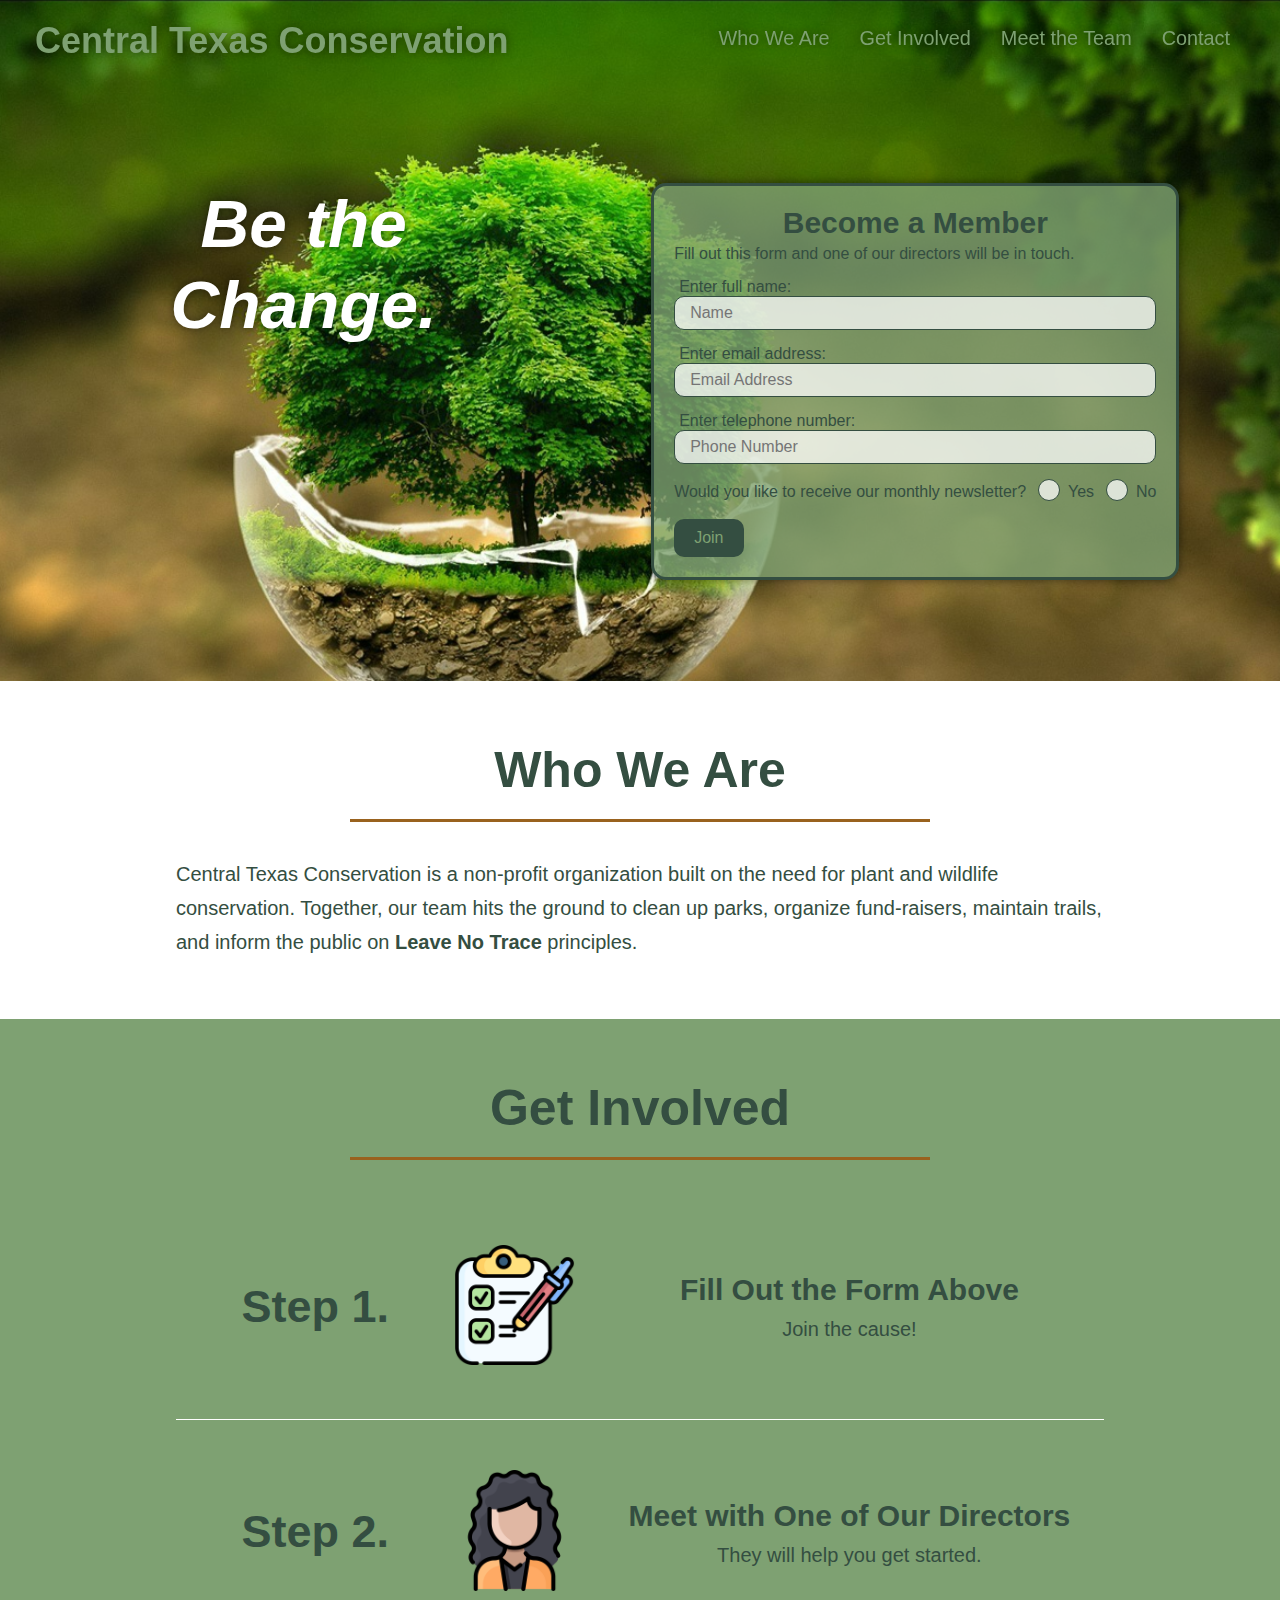
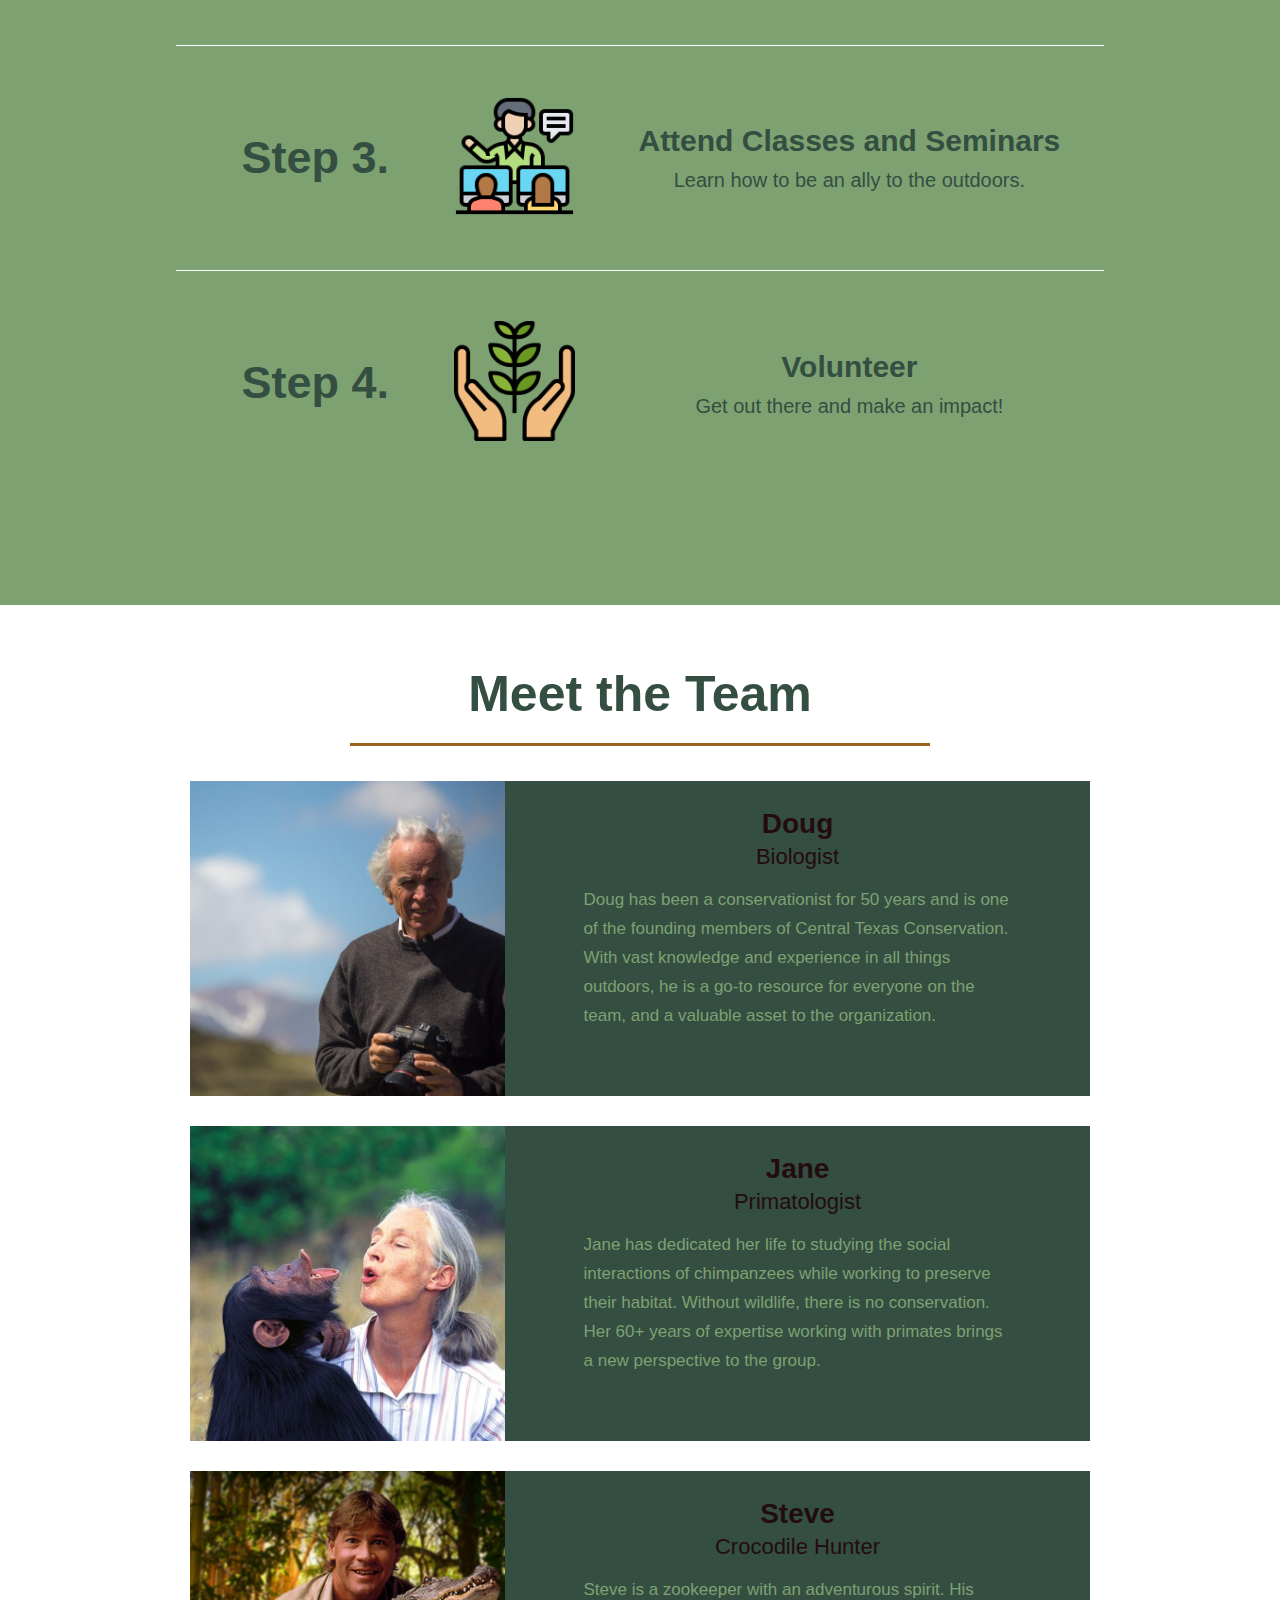
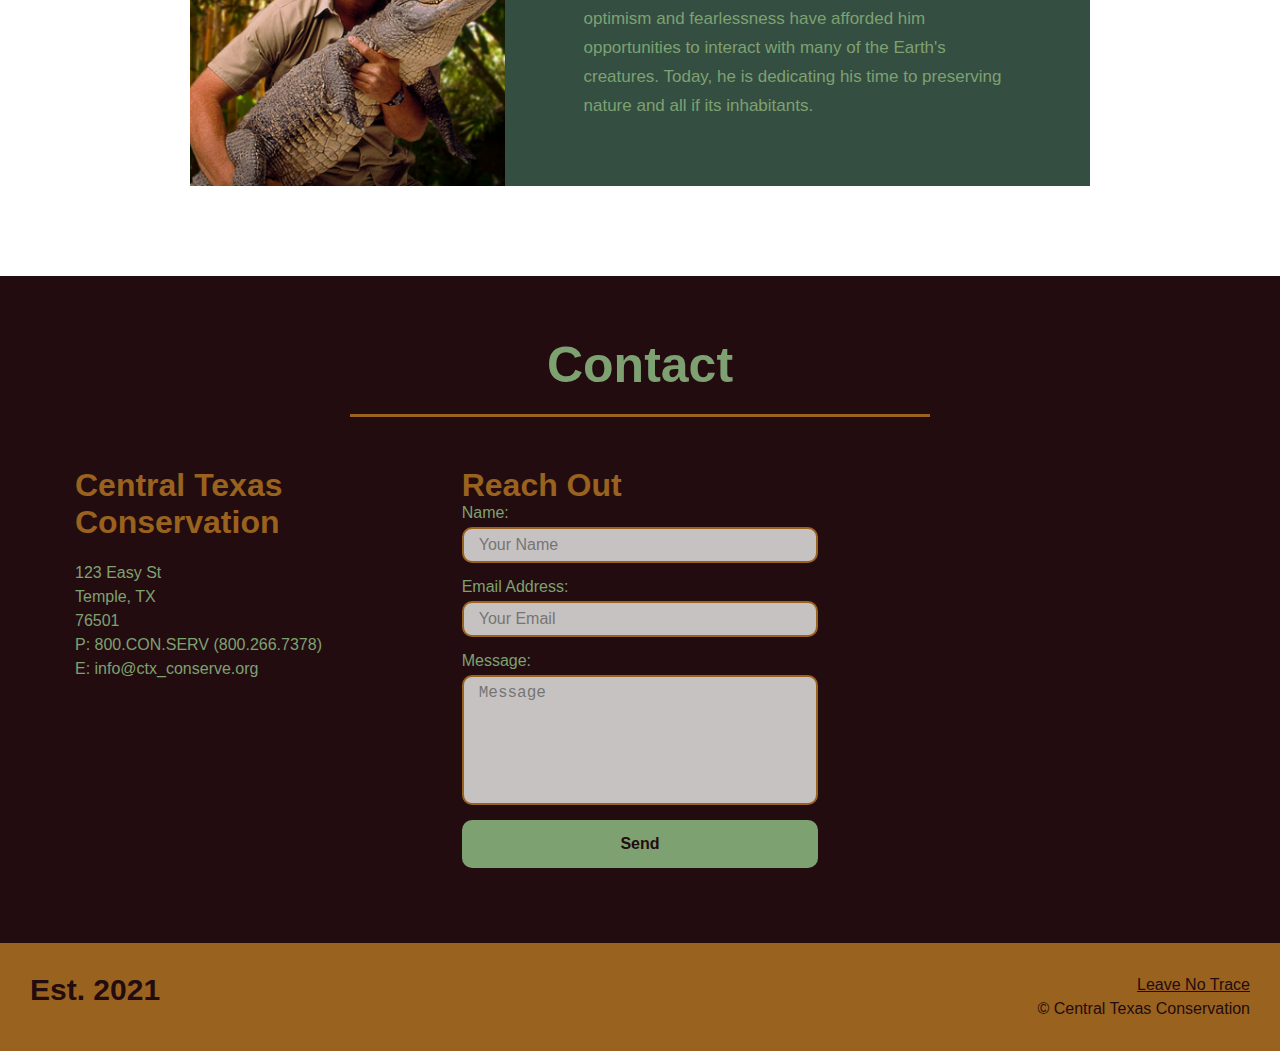
<file: index.html>
<!DOCTYPE html>
<html lang="en">
<head>
  <meta charset="UTF-8">
  <meta name="viewport" content="width=device-width, initial-scale=1.0" />
  <link rel="stylesheet" href="./assets/css/style.css" />
  <title>CTX Conservation</title>
</head>
<body>
  <!--Navbar-->
  <header>
    <h1>
      <a href="/">Central Texas Conservation</a>
    </h1>
    <nav>
      <ul>
        <li>
          <a href="#who-we-are">Who We Are</a>
        </li>
        <li>
          <a href="#get-involved">Get Involved</a>
        </li>
        <li>
          <a href="#team">Meet the Team</a>
        </li>
        <li>
          <a href="#contact">Contact</a>
        </li>
      </ul>
    </nav>
  </header>
  <!--Jumbotron-->
  <section class="hero">
    <div class="hero-cta">
      <h2>Be the Change.</h2>
    </div>
    <div class="hero-form">
      <h3>Become a Member</h3>
      <p>Fill out this form and one of our directors will be in touch.</p>
      <form>
        <label for="name">Enter full name:</label>
        <input type="text" placeholder="Name" name="name" id="name" class="form-input" />
        <label for="email">Enter email address:</label>
        <input type="email" placeholder="Email Address" name="email" id="email" class="form-input" />
        <label for="phone">Enter telephone number:</label>
        <input type="tel" placeholder="Phone Number" name="phone" id="phone" class="form-input" />
        <p>
          Would you like to receive our monthly newsletter?
          <span class="radio-wrapper">
            <input type="radio" name="news-confirm" id="news-yes" />
            <label for="news-yes">Yes</label>
          </span>
          <span class="radio-wrapper">
            <input type="radio" name="news-confirm" id="news-no" />
            <label for="news-no">No</label>
          </span>
        </p>
        <button type="submit">
          Join
        </button>
      </form>
    </div>
  </section>

  <!--Who We Are section-->
  <section id="who-we-are" class="intro">
    <div class="flex-row">
      <h2 class="section-title">Who We Are</h2>
    </div>
    <div class="flex-row">
      <p>
        Central Texas Conservation is a non-profit organization
        built on the need for plant and wildlife conservation. Together,
        our team hits the ground to clean up parks, organize fund-raisers,
        maintain trails, and inform the public on
        <a href="./leave-no-trace.html">Leave No Trace</a>
        principles.
      </p>
    </div>
  </section>

  <!--Get Involved section-->
  <section id="get-involved" class="intro steps">
    <div class="flex-row">
      <h2 class="section-title">Get Involved</h2>
    </div>
    <div class="step">
      <h3>Step 1.</h3>
      <div class="step-info">
        <div class="step-img">
          <img src="./assets/images/form.png" alt="" />
        </div>
        <div class="step-text">
          <h4>Fill Out the Form Above</h4>
          <p>Join the cause!</p>
        </div>
      </div>
    </div>
    <div class="step">
      <h3>Step 2.</h3>
      <div class="step-info">
        <div class="step-img">
          <img src="./assets/images/person.png" alt="" />
        </div>
        <div class="step-text">
          <h4>Meet with One of Our Directors</h4>
          <p>They will help you get started.</p>
        </div>
      </div>
    </div>
    <div class="step">
      <h3>Step 3.</h3>
      <div class="step-info">
        <div class="step-img">
          <img src="./assets/images/class.png" alt="" />
        </div>
        <div class="step-text">
          <h4>Attend Classes and Seminars</h4>
          <p>Learn how to be an ally to the outdoors.</p>
        </div>
      </div>
    </div>
    <div class="step">
      <h3>Step 4.</h3>
      <div class="step-info">
        <div class="step-img">
          <img src="./assets/images/plant.png" alt="" />
        </div>
        <div class="step-text">
          <h4>Volunteer</h4>
          <p>Get out there and make an impact!</p>
        </div>
      </div>
    </div>
  </section>

  <!--Meet the Team section-->
  <section id="meet-the-team" class="intro">
    <div class="flex-row">
      <h2 class="section-title">Meet the Team</h2>
    </div>
    <div class="members">
      <article class="member">
        <img src="./assets/images/doug.jpg" alt="Doug in a mountain range" />
        <div class="member-bio">
          <h3 class="member-name">Doug</h3>
          <h4 class="member-role">Biologist</h4>
          <p>
            Doug has been a conservationist for 50 years and is one of
            the founding members of Central Texas Conservation. With vast
            knowledge and experience in all things outdoors, he is a
            go-to resource for everyone on the team, and a valuable asset
            to the organization.
          </p>
        </div>
      </article>
      <article class="member">
        <img src="./assets/images/jane.jpg" alt="Jane Goodall holding an ape" />
        <div class="member-bio">
          <h3 class="member-name">Jane</h3>
          <h4 class="member-role">Primatologist</h4>
          <p>
            Jane has dedicated her life to studying the social interactions
            of chimpanzees while working to preserve their habitat. Without
            wildlife, there is no conservation. Her 60+ years of expertise
            working with primates brings a new perspective to the group.
          </p>
        </div>
      </article>
      <article class="member">
        <img src="./assets/images/steve.jpg" alt="Steve Irwin holding a crocodile" />
        <div class="member-bio">
          <h3 class="member-name">Steve</h3>
          <h4 class="member-role">Crocodile Hunter</h4>
          <p>
            Steve is a zookeeper with an adventurous spirit. His optimism and
            fearlessness have afforded him opportunities to interact with
            many of the Earth's creatures. Today, he is dedicating his time to
            preserving nature and all if its inhabitants.
          </p>
        </div>
      </article>
    </div>
  </section>

  <!--Contact section-->
  <section id="contact" class="intro contact-section">
    <div class="flex-row">
      <h2 class="section-title">Contact</h2>
    </div>
    <div class="contact-info">
      <div>
        <h3>Central Texas Conservation</h3>
        <address>
          123 Easy St<br/>
          Temple, TX<br/>
          76501<br/>
          P: 800.CON.SERV (800.266.7378)<br/>
          E: <a href="mailto:info@ctx_conserve.org">info@ctx_conserve.org</a>
        </address>
      </div>
      <div class="contact-form">
        <h3>Reach Out</h3>
        <form>
          <label for="contact-name">Name:</label>
          <input type="text" id="contact-name" placeholder="Your Name" />
          <label for="contact-email">Email Address:</label>
          <input type="email" id="contact-email" placeholder="Your Email" />
          <label for="contact-message">Message:</label>
          <textarea id="contact-message" placeholder="Message"></textarea>
          <button type="submit">Send</button>
        </form>
      </div>
      <iframe
        src="https://www.google.com/maps/embed?pb=!1m18!1m12!1m3!1d218673.41864641866!2d-97.86213689314613!3d31.0882638850714!2m3!1f0!2f0!3f0!3m2!1i1024!2i768!4f13.1!3m3!1m2!1s0x0%3A0x3f3acbb431f4aac3!2sMiller%20Spring%20Park!5e0!3m2!1sen!2sus!4v1631575198085!5m2!1sen!2sus"
        style="border:0;"
        allowfullscreen=""
        loading="lazy">
      </iframe>
    </div>
  </section>

  <!--Footer-->
  <footer>
    <h2>Est. 2021</h2>
    <div>
      <a href="./leave-no-trace.html">Leave No Trace</a><br />
      &copy; Central Texas Conservation
    </div>
  </footer>
</body>
</html>
</file>
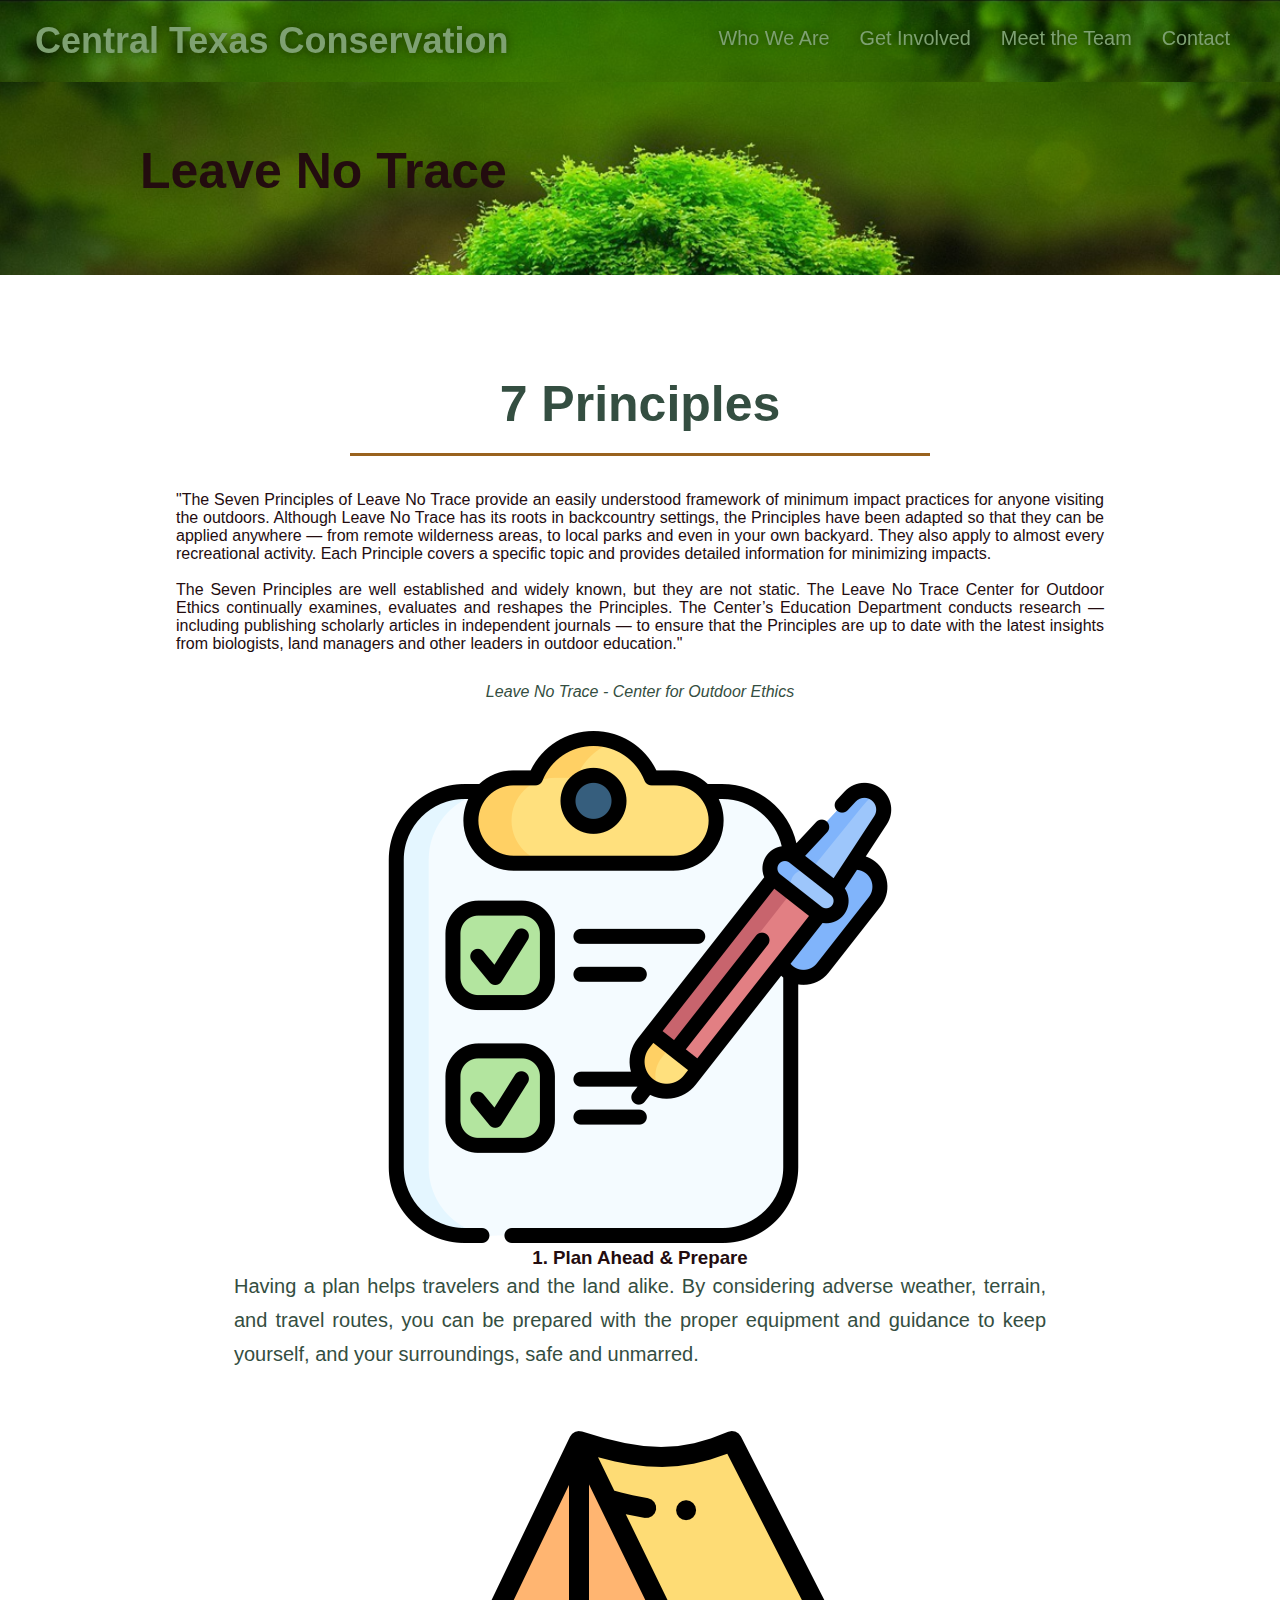
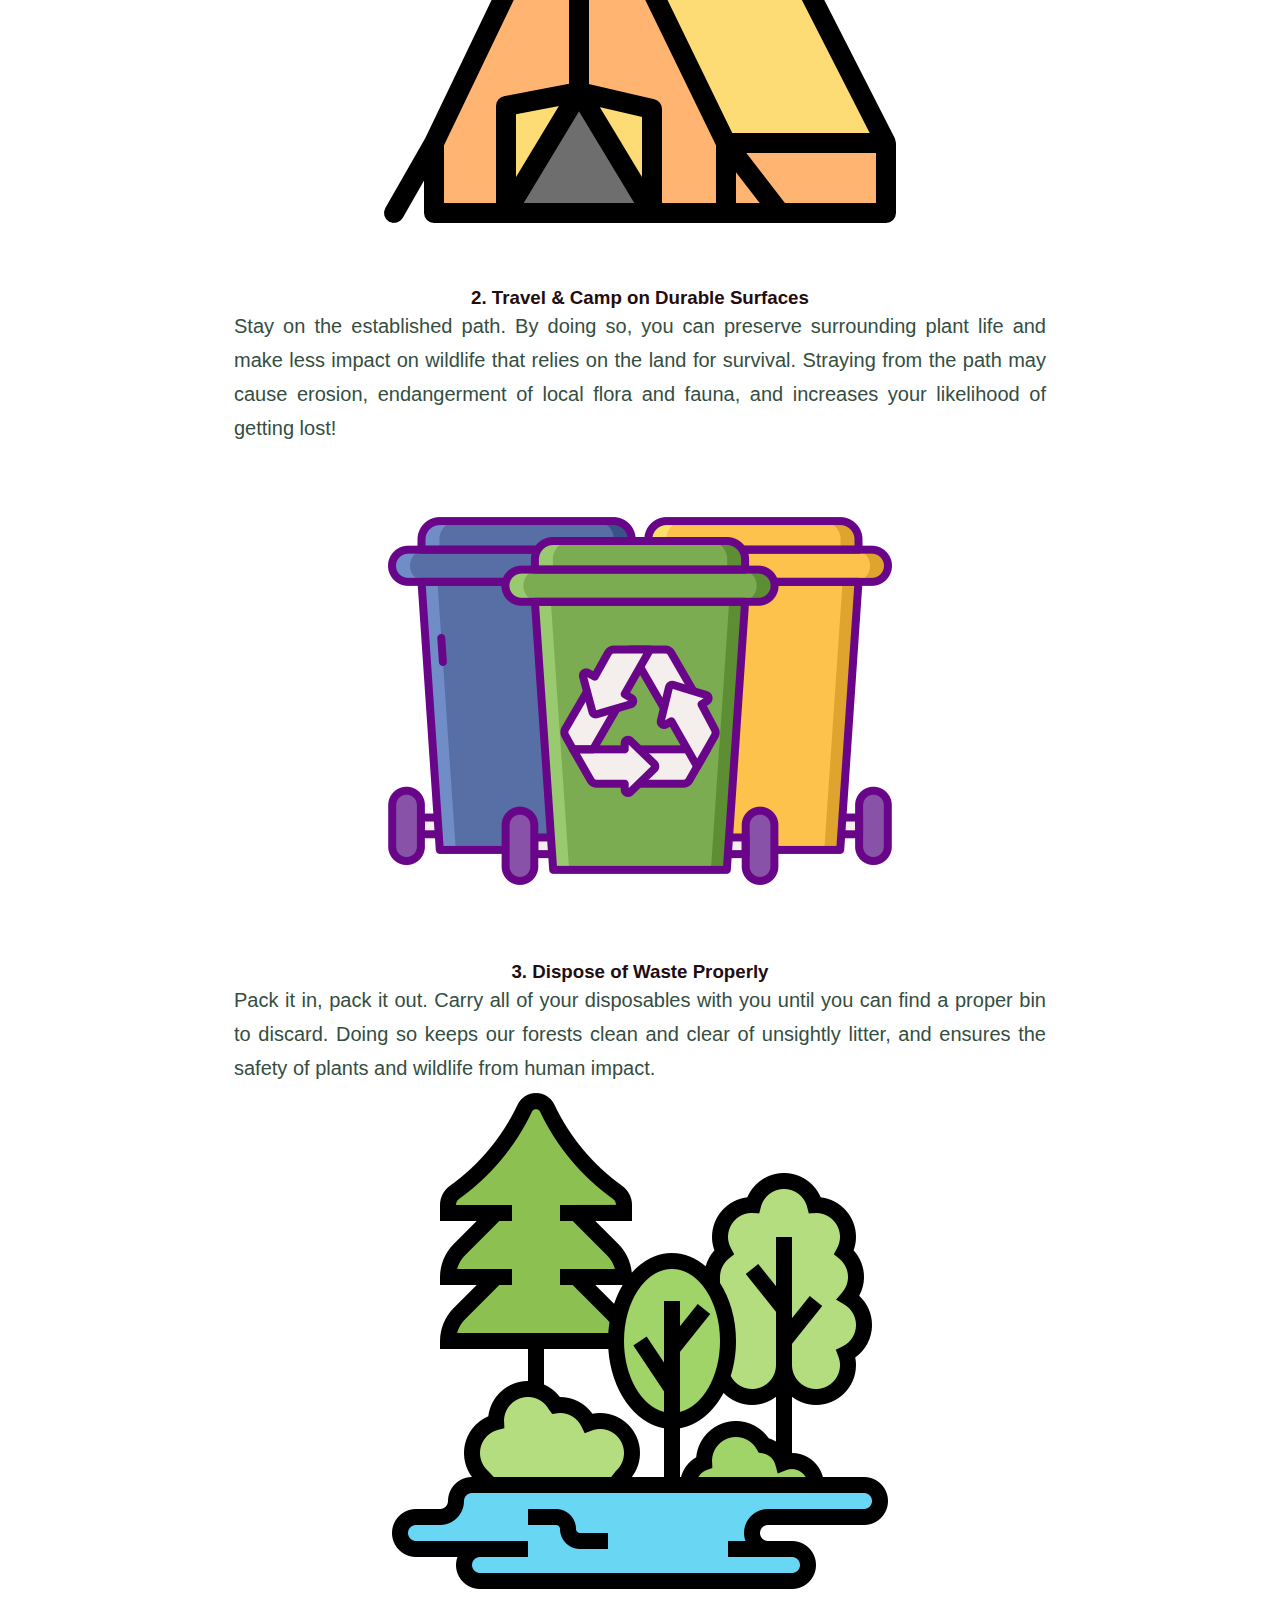
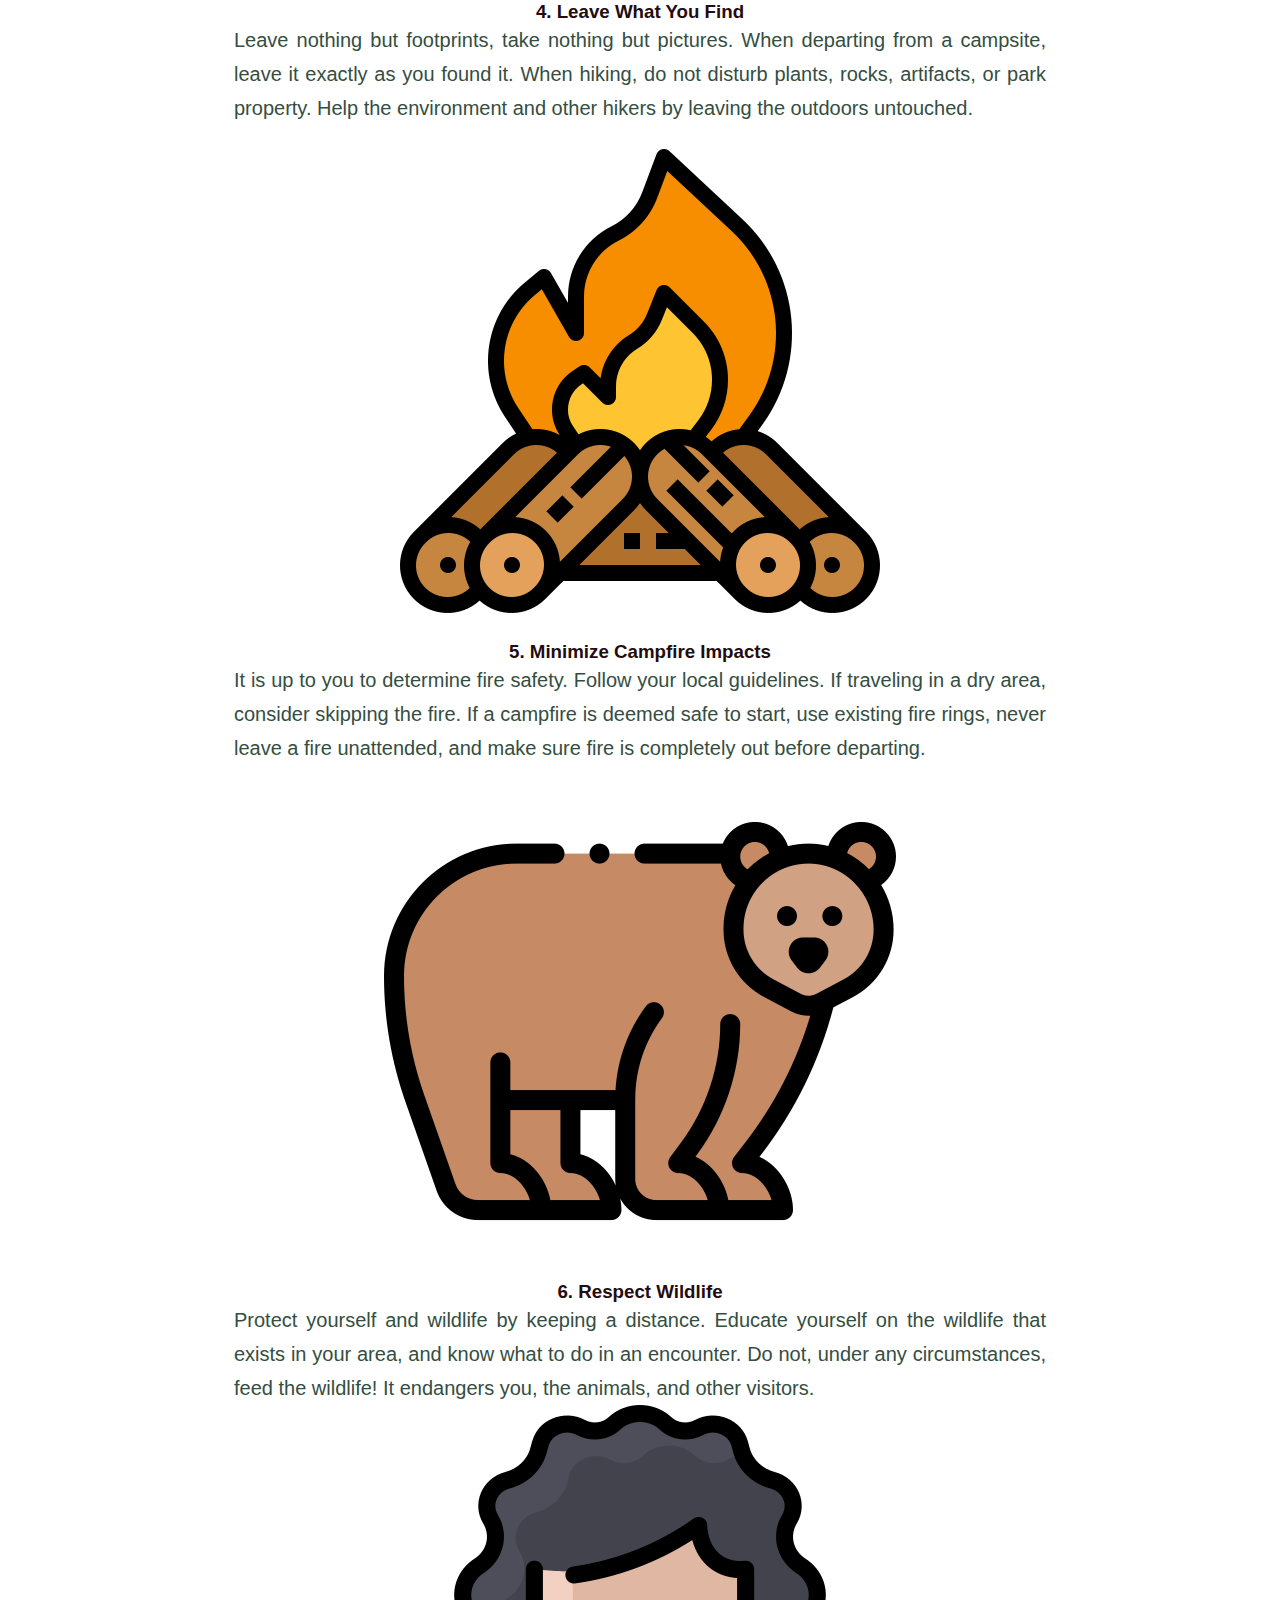
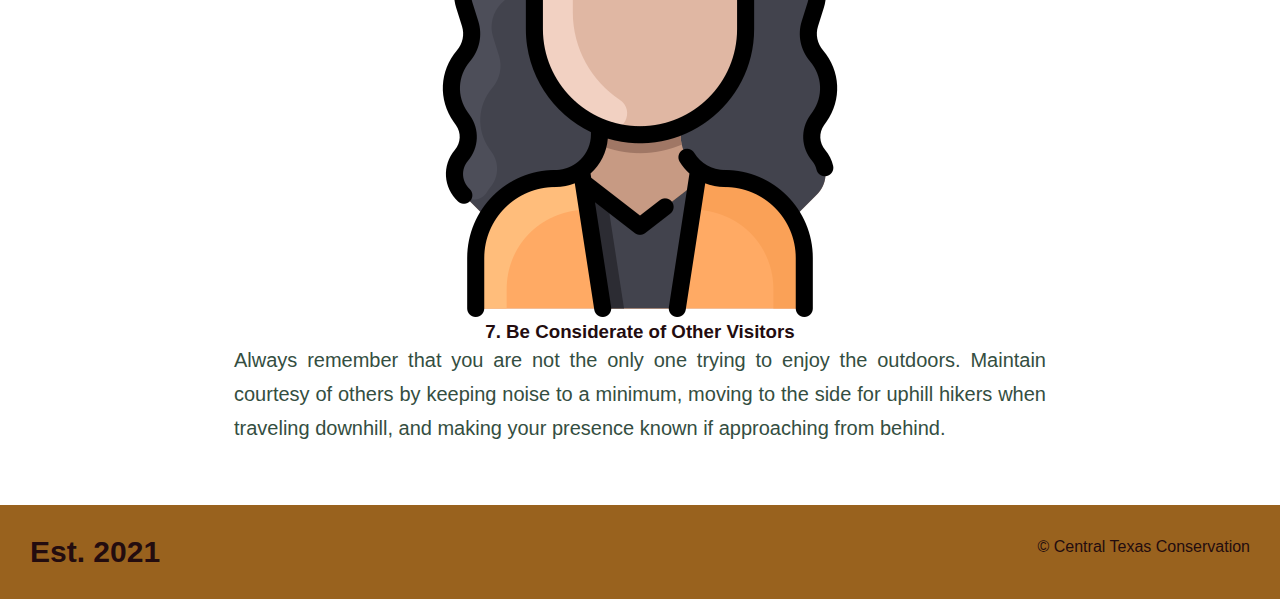
<file: leave-no-trace.html>
<!DOCTYPE html>
<html lang="en">
<head>
  <meta charset="UTF-8">
  <meta name="viewport" content="width=device-width, initial-scale=1.0" />
  <link rel="stylesheet" href="./assets/css/style.css" />
  <link rel="stylesheet" href="./assets/css/secondary-styles.css" />
  <title>Leave No Trace - CTXC</title>
</head>
<body>
  <!--Navbar-->
  <header>
    <h1>
      <a href="./index.html">Central Texas Conservation</a>
    </h1>
    <nav>
      <ul>
        <li>
          <a href="./index.html#who-we-are">Who We Are</a>
        </li>
        <li>
          <a href="./index.html#get-involved">Get Involved</a>
        </li>
        <li>
          <a href="./index.html#team">Meet the Team</a>
        </li>
        <li>
          <a href="./index.html#contact">Contact</a>
        </li>
      </ul>
    </nav>
  </header>
  <!--Jumbotron-->
  <section class="hero">
    <h2 class="page-title">
      Leave No Trace
    </h2>
  </section>
  <!--Content-->
  <section class="intro steps principles">
    <h2>7 Principles</h2>
    <figure>
      <blockquote cite="https://lnt.org/why/7-principles/">
        "The Seven Principles of Leave No Trace provide an easily understood framework
        of minimum impact practices for anyone visiting the outdoors. Although
        Leave No Trace has its roots in backcountry settings, the Principles
        have been adapted so that they can be applied anywhere — from remote
        wilderness areas, to local parks and even in your own backyard.
        They also apply to almost every recreational activity. Each Principle covers
        a specific topic and provides detailed information for minimizing impacts.
        <br/>
        <br/>
        The Seven Principles are well established and widely known, but they
        are not static. The Leave No Trace Center for Outdoor Ethics continually
        examines, evaluates and reshapes the Principles. The Center’s Education
        Department conducts research — including publishing scholarly articles
        in independent journals — to ensure that the Principles are up to
        date with the latest insights from biologists, land managers and other
        leaders in outdoor education."
      </blockquote>
      <figcaption>
        <cite><a href="https://lnt.org/why/7-principles/">Leave No Trace - Center for Outdoor Ethics</a></cite>
      </figcaption>
    </figure>
    <div>
      <img src="./assets/images/form.png" alt="" />
      <h3>1. Plan Ahead & Prepare</h3>
      <p>
        Having a plan helps travelers and the land alike.
        By considering adverse weather, terrain, and travel routes,
        you can be prepared with the proper equipment and guidance
        to keep yourself, and your surroundings, safe and unmarred.
      </p>
    </div>
    <div>
      <img src="./assets/images/tent.png" alt="" />
      <h3>2. Travel & Camp on Durable Surfaces</h3>
      <p>
        Stay on the established path. By doing so, you can preserve surrounding
        plant life and make less impact on wildlife that relies on the land
        for survival. Straying from the path may cause erosion, endangerment
        of local flora and fauna, and increases your likelihood of getting lost!
      </p>
    </div>
    <div>
      <img src="./assets/images/bin.png" alt="" />
      <h3>3. Dispose of Waste Properly</h3>
      <p>
        Pack it in, pack it out. Carry all of your disposables with you until you
        can find a proper bin to discard. Doing so keeps our forests clean and
        clear of unsightly litter, and ensures the safety of plants and wildlife
        from human impact.
      </p>
    </div>
    <div>
      <img src="./assets/images/trees.png" alt="" />
      <h3>4. Leave What You Find</h3>
      <p>
        Leave nothing but footprints, take nothing but pictures. When departing
        from a campsite, leave it exactly as you found it. When hiking, do not
        disturb plants, rocks, artifacts, or park property. Help the environment
        and other hikers by leaving the outdoors untouched.
      </p>
    </div>
    <div>
      <img src="./assets/images/campfire.png" alt="" />
      <h3>5. Minimize Campfire Impacts</h3>
      <p>
        It is up to you to determine fire safety. Follow your local guidelines.
        If traveling in a dry area, consider skipping the fire. If a campfire is
        deemed safe to start, use existing fire rings, never leave a fire
        unattended, and make sure fire is completely out before departing.
      </p>
    </div>
    <div>
      <img src="./assets/images/bear.png" alt="" />
      <h3>6. Respect Wildlife</h3>
      <p>
        Protect yourself and wildlife by keeping a distance.
        Educate yourself on the wildlife that exists in your area, and know
        what to do in an encounter. Do not, under any circumstances,
        feed the wildlife! It endangers you, the animals, and other visitors.
      </p>
    </div>
    <div>
      <img src="./assets/images/person.png" alt="" />
      <h3>7. Be Considerate of Other Visitors</h3>
      <p>
        Always remember that you are not the only one trying to enjoy the
        outdoors. Maintain courtesy of others by keeping noise to a minimum,
        moving to the side for uphill hikers when traveling downhill, and
        making your presence known if approaching from behind.
      </p>
    </div>
  </section>
  <!--Footer-->
  <footer>
    <h2>Est. 2021</h2>
    <div>
      &copy; Central Texas Conservation
    </div>
  </footer>
</body>
</html>
</file>
<file: assets/css/style.css>
:root {
  --dark-green: #344E41;
  --light-green: #7EA172;
  --dark-brown: #230C0F;
  --light-brown: #99621E;
}

* {
  margin: 0;
  padding: 0;
  /* ignore padding in the overall width */
  box-sizing: border-box;
}

body {
  color: var(--dark-brown);
  font-family: Helvetica, Arial, sans-serif;
}

section {
  padding: 60px;
}

/* Utility classes */
.flex-row {
  display: flex;
}

/* Navbar */
header {
  padding: 20px 35px;
  display: flex;
  justify-content: space-between;
  flex-wrap: wrap;
  position: -webkit-sticky;
  position: sticky;
  top: 0;
  z-index: 9999;
  background-image: url('../images/bulb.jpg');
  background-size: cover;
  background-position: center;
  background-attachment: fixed;
  background-position: 80%;
}

header h1 {
  font-weight: bold;
  font-size: 36px;
  color: var(--light-green);
  margin: 0;
  text-shadow: 0 0 10px rgba(0, 0, 0, 0.5);
}

header a {
  text-decoration: none;
  color: var(--light-green);
}

header nav {
  margin: 7px 0;
}

header nav ul {
  display: flex;
  flex-wrap: wrap;
  justify-content: space-between;
  /* align items vertically when direction is row */
  align-items: center;
  list-style: none;
}

header nav ul li a {
  padding: 10px 15px;
  font-weight: lighter;
  font-size: 1.55vw;
  text-shadow: 0 0 10px rgba(0, 0, 0, 0.5);
}

header nav ul li a:hover {
  background: var(--dark-brown);
  border-radius: 15px;
  text-shadow: none;
}

/* Footer */
footer {
  background-color: var(--light-brown);
  width: 100%;
  padding: 30px;
  display: flex;
  justify-content: space-between;
  flex-wrap: wrap;
}

footer h2 {
  color: var(--dark-brown);
  font-size: 30px;
  margin: 0;
}

footer div {
  line-height: 1.5;
  text-align: right;
}

footer a {
  color: var(--dark-brown);
}

/* Hero/Jumbotron */
.hero {
  display: flex;
  justify-content: space-between;
  flex-wrap: wrap;
  align-items: flex-start;
  background-image: url('../images/bulb.jpg');
  background-size: cover;
  background-position: center;
  background-attachment: fixed;
  background-position: 80%;
}

.hero-cta {
  width: 35%;
  text-align: center;
  margin: 3.5%;
  color: white;
  font-size: 45px;
  font-style: italic;
  line-height: 1.2;
}

.hero-cta h2 {
  text-shadow: 0 0 10px rgba(0, 0, 0, 0.5);
}

/* Sign up form */
.hero-form {
  background-color: rgba(126, 161, 114, 0.8);
  padding: 20px;
  color: var(--dark-green);
  border: 3px solid var(--dark-green);
  margin: 3.5%;
  box-shadow: 0 0 10px rgba(0, 0, 0, 0.5);
  border-radius: 15px;
}

.hero-form h3 {
  font-size: 30px;
  margin: 0;
  text-align: center;
}

.hero-form p {
  margin: 5px 0 15px 0;
}

.hero-form label {
  margin: 0 5px;
}

.form-input {
  border: 1px solid var(--dark-green);
  display: block;
  padding: 7px 15px;
  font-size: 16px;
  color: var(--dark-green);
  width: 100%;
  margin-bottom: 15px;
  border-radius: 10px;
  background-color: rgba(255,255,255, 0.75);
}

.form-input:focus {
  background-color: rgba(255,255,255, 1);
  outline: none;
}

.radio-wrapper input {
  opacity: 0;
}

.radio-wrapper input + label::after {
  content: none;
}

.radio-wrapper input:checked + label::after {
  content: "";
}

.radio-wrapper label {
  position: relative;
  left: 10px;
  margin: 10px;
  line-height: 1.6;
}

.radio-wrapper label::before {
  content: "";
  height: 20px;
  width: 20px;
  background: rgba(255, 255, 255, 0.75);  
  border: 1px solid var(--dark-green);  
  position: absolute;
  top: -4px;
  left: -30px;
  border-radius: 50%;
}

.radio-wrapper label::after {
  content: "";
  width: 20px;
  height: 20px;
  border-radius: 50%;
  background: var(--dark-green);
  background-image: radial-gradient(circle, var(--light-green), var(--dark-green));
  position: absolute;
  left: -29px;
  top: -3px;
}

.hero-form button {
  color: var(--light-green);
  background-color: var(--dark-green);
  border: none;
  padding: 10px 20px;
  font-size: 16px;
  border-radius: 10px;
}

.hero-form button:hover {
  background-color: var(--dark-brown);
}

/* Who We Are */
.intro h2 {
  font-size: 50px;
  color: var(--dark-green);
  border-bottom: 3px solid var(--light-brown);
  padding-bottom: 20px;
  text-align: center;
  margin: 0 auto 35px auto;
  width: 50%;
}

.intro p {
  /* adds spacing between lines */
  line-height: 1.7;
  color: var(--dark-green);
  width: 80%;
  font-size: 20px;
  /* Centers content with width less than 100% */
  margin: 0 auto;
}

.intro p a {
  text-decoration: none;
  color: var(--dark-green);
  font-weight: bold;
}

.intro p a:hover {
  font-style: italic;
}

/* Get Involved */
#get-involved {
  background: var(--light-green);
}

.steps {
  text-align: center;
}

.step {
  margin: 50px auto;
  padding-bottom: 50px;
  width: 80%;
  /* border-bottom: 1px solid white; */
  display: flex;
  flex-wrap: wrap;
  align-items: center;
  justify-content: space-between;
}

.step:not(:last-child) {
  border-bottom: 1px solid white;
}

.step h3 {
  color: var(--dark-green);
  font-size: 45px;
  flex: 1 30%;
}

.step-info {
  flex: 2 70%;
  display: flex;
  flex-wrap: wrap;
  align-items: center;
}

.step-text {
  flex: 12;
}

.step-text h4 {
  font-size: 30px;
  line-height: 1.5;
  color: var(--dark-green);
}

.step-img {
  flex: 1 12%;
  margin-right: 20px;
}

.step-img img {
  max-width: 100%;
}

/* Meet the Team */
.member {
  background: var(--dark-green);
  color: var(--light-green);
  width: 900px;
  margin: 0 auto 30px auto;
  overflow: auto;
}

.member img {
  width: 35%;
  float: left;
}

.member-bio {
  padding: 25px;
  float: left;
  width: 65%;
  color: var(--dark-brown);
  line-height: 1.3;
}

.member-bio h3 {
  font-size: 28px;
  text-align: center;
}

.member-bio h4 {
  font-weight: lighter;
  font-size: 22px;
  margin-bottom: 15px;
  text-align: center;
}

.member-bio p {
  color: var(--light-green);
  font-size: 17px;
}

/* Contact */
.contact-section {
  background: var(--dark-brown);
  color: var(--light-green);
}

.contact-section h2 {
  color: var(--light-green);
}

.contact-info {
  display: flex;
  justify-content: space-between;
  flex-wrap: wrap;
}

/* Select each child in section */
.contact-info > * {
  flex: 1;
  margin: 15px;
}

.contact-info h3 {
  font-size: 32px;
  color: var(--light-brown)
}

.contact-info iframe {
  height: 400px;
}

.contact-info a {
  text-decoration: none;
  color: var(--light-green);
}

.contact-info p, .contact-info address {
  margin: 20px 0;
  line-height: 1.5;
  font-size: 16px;
  font-style: normal;
}

.contact-form textarea {
  resize: none;
  height: 130px;
}

.contact-form input, .contact-form textarea {
  border: 2px solid var(--light-brown);
  display: block;
  padding: 7px 15px;
  font-size: 16px;
  width: 100%;
  margin-bottom: 15px;
  margin-top: 5px;
  border-radius: 10px;
  background-color: rgba(255,255,255, 0.75);
}

.contact-form input:focus, .contact-form textarea:focus {
  background-color: rgba(255,255,255, 1);
  outline: none;
}

.contact-form button {
  width: 100%;
  border: none;
  background: var(--light-green);
  color: var(--dark-brown);
  padding: 15px 0;
  font-size: 16px;
  font-weight: bold;
  border-radius: 10px;
}

.contact-form button:hover {
  background: var(--dark-green);
  color: var(--light-green);
}



@media screen and (max-width: 980px) {
  .members {
    width: 100%;
    margin: 0 auto;
    display: flex;
    flex-wrap: wrap;
    justify-content: space-around;
  }

  .member {
    margin: 20px;
    flex: 1;
  }

  .member img {
    width: 100%;
    float: none;
  }

  header {
    padding-bottom: 0;
    justify-content: center;
    position: relative
  }

  header h1 {
    width: 100%;
    text-align: center;
  }

  header nav ul {
    margin-top: 20px;
    width: 100%;
    justify-content: center;
  }

  header nav ul li a {
    font-size: 20px;
  }

  footer h2, footer div {
    text-align: center;
    width: 100%;
  }

  .hero-cta, .hero-form {
    width: 100%;
  }
  
  .hero-cta {
    text-align: center;
  }
  
  .member {
    flex: 0 70%;
  }

  .member-bio {
    width: 100%;
    padding-bottom: 50px;
  }
  
  .contact-info iframe{
    flex: 1 100%;
  }
}

@media screen and (max-width: 768px) {
  section {
    padding: 30px 15px;
  }

  .step h3 {
    flex: 1 100%;
    text-align: center;
  }

  .step-info {
    flex: 2 100%;
    text-align: center;
    justify-content: center;
  }

  .step-img {
    flex: 0 32%;
    margin-right: 0;
    margin-top: 15px;
    margin-bottom: 15px;
  }

  .step-text {
    flex: 100%;  
  }
}

@media screen and (max-width: 575px) {
  .hero-form button {
    width: 100%;
  }

  .intro p {
    width: 100%;
  }

  .intro h2 {
    width: 95%;
  }

  .member {
    flex: 0 100%;
  }

  .contact-info {
    text-align: center;
  }

  .contact-info > * {
    flex: 0 100%;
  }

  .contact-form {
    order: 3;
  }
}
</file>
<file: assets/css/secondary-styles.css>
.hero {
  background-position: top;
  height: auto;
  text-align: center;
  margin-bottom: 40px;
}

.page-title {
  display: inline-block;
  padding: 0 80px 15px 80px;
  font-size: 50px;
}

.principles figure {
  width: 80%;
  margin: 0 auto;
  text-align: justify;
}

.principles figcaption {
  text-align: center;
  margin: 30px 0;
}

.principles figcaption a {
  text-decoration: none;
  color: var(--dark-green);
}

.principles figcaption a:hover {
  text-decoration: underline;
}

.principles p {
  width: 70%;
  margin: 0 auto;
  text-align: justify;
}
</file>
